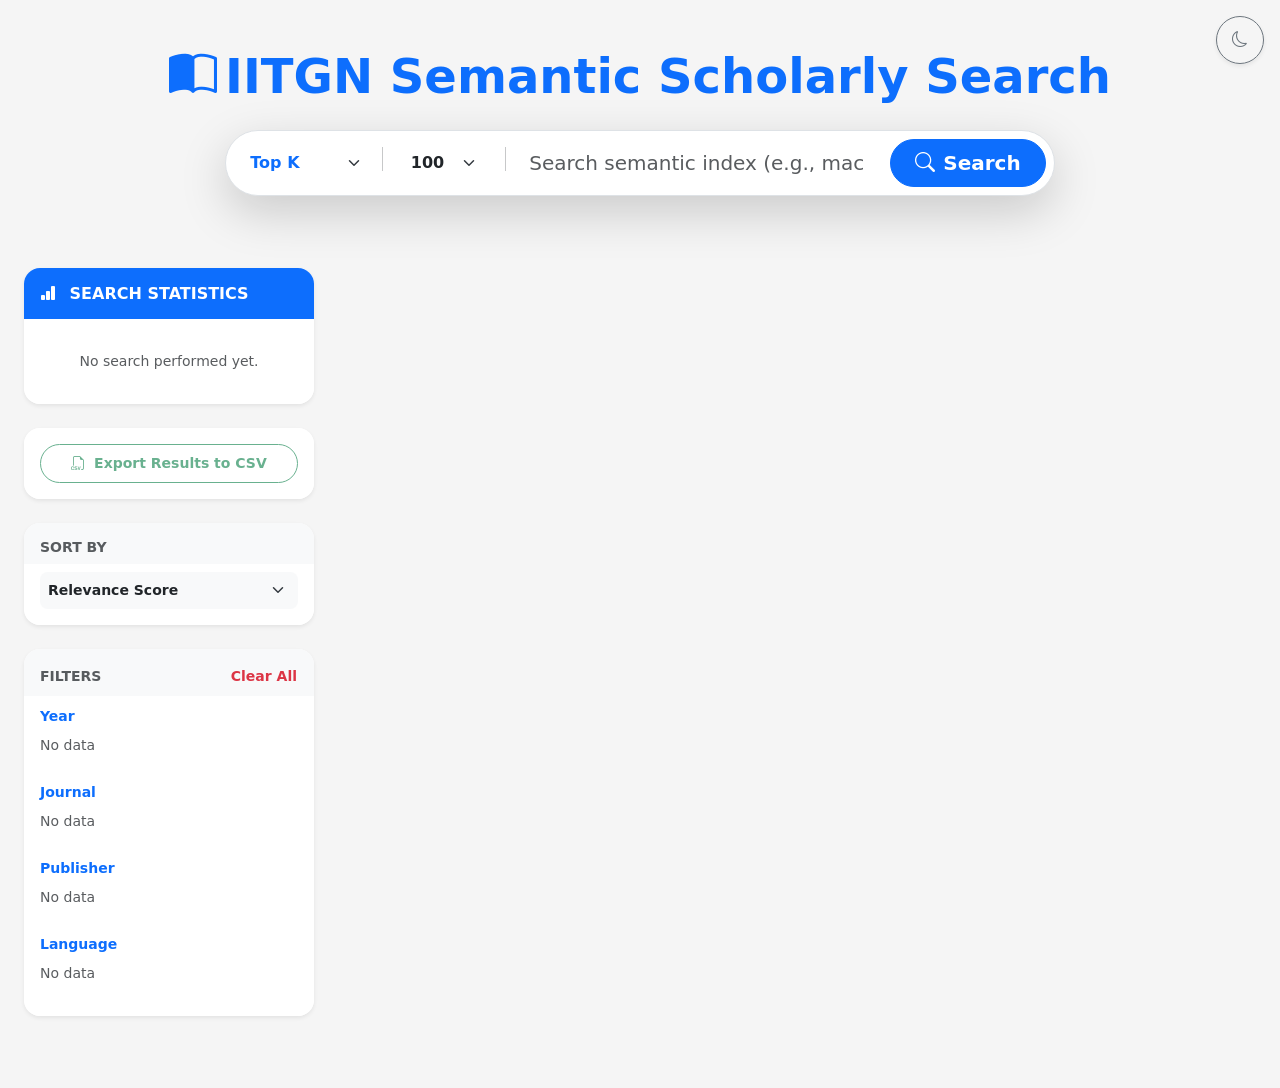
<file: index.html>
<!DOCTYPE html>
<html lang="en">

<head>
    <meta charset="UTF-8">
    <meta name="viewport" content="width=device-width, initial-scale=1.0">
    <title>IITGN Semantic Scholarly Search</title>
    <!-- Bootstrap 5 CSS -->
    <link href="https://cdn.jsdelivr.net/npm/bootstrap@5.3.0/dist/css/bootstrap.min.css" rel="stylesheet">
    <!-- Bootstrap Icons -->
    <link href="https://cdn.jsdelivr.net/npm/bootstrap-icons@1.10.5/font/bootstrap-icons.css" rel="stylesheet">
    <link rel="stylesheet" href="style.css">
</head>

<body>
    <!-- Dark Mode Toggle -->
    <button id="darkModeToggle"
        class="btn btn-outline-secondary position-fixed top-0 end-0 m-3 z-3 shadow-sm rounded-circle"
        style="width: 48px; height: 48px;">
        <i class="bi bi-moon"></i>
    </button>

    <div class="container-fluid py-5">
        <!-- Header Section -->
        <header class="mb-5 text-center">
            <h1 class="display-5 fw-bold text-primary mb-4"><i class="bi bi-book-half me-2"></i>IITGN Semantic Scholarly
                Search</h1>

            <div class="row justify-content-center">
                <div class="col-md-10 col-lg-8">
                    <form id="searchForm" class="d-flex shadow-lg rounded-pill bg-white p-2 border align-items-center">
                        <select id="retrievalStrategy"
                            class="form-select border-0 bg-transparent fw-semibold text-primary px-3"
                            style="width: auto; min-width: 140px; cursor: pointer;" title="Retrieval Strategy">
                            <option value="topK" selected>Top K</option>
                            <option value="minScore">Min Score</option>
                        </select>
                        <div class="vr mx-2 my-2 opacity-25" style="height: 24px;"></div>

                        <div id="topKContainer" class="px-2">
                            <select id="topKSelector" class="form-select border-0 bg-transparent fw-semibold"
                                style="width: auto; min-width: 90px; cursor: pointer;">
                                <option value="50">50</option>
                                <option value="100" selected>100</option>
                                <option value="250">250</option>
                                <option value="500">500</option>
                            </select>
                        </div>

                        <div id="minScoreContainer" class="d-none px-2">
                            <input type="number" id="minScoreInput"
                                class="form-control border-0 bg-transparent fw-semibold text-center"
                                style="width: 100px;" placeholder="> 0.75" step="0.01" min="0" max="1" value="0.75">
                        </div>

                        <div class="vr mx-2 my-2 opacity-25" style="height: 24px;"></div>
                        <input type="text" id="searchInput"
                            class="form-control border-0 bg-transparent form-control-lg shadow-none flex-grow-1"
                            placeholder="Search semantic index (e.g., machine learning)..." required>
                        <button type="submit"
                            class="btn btn-primary btn-lg rounded-pill px-4 ms-2 fw-semibold d-flex align-items-center">
                            <i class="bi bi-search me-2"></i> Search
                        </button>
                    </form>
                </div>
            </div>
        </header>

        <div class="row g-4 justify-content-center" style="max-width: 1400px; margin: 0 auto;">
            <!-- Sidebar -->
            <div class="col-lg-3">
                <!-- Mobile Toggle for Sidebar -->
                <button class="btn btn-outline-primary w-100 d-lg-none mb-3 shadow-sm" type="button"
                    data-bs-toggle="collapse" data-bs-target="#sidebarContent" aria-expanded="false"
                    aria-controls="sidebarContent">
                    <i class="bi bi-funnel"></i> Filters & Sort
                </button>

                <div class="collapse d-lg-block" id="sidebarContent">
                    <!-- Statistics Panel -->
                    <div class="card mb-4 shadow-sm border-0 rounded-4 overflow-hidden stat-card">
                        <div class="card-header bg-primary text-white border-bottom-0 py-3">
                            <h6 class="text-uppercase fw-bold mb-0"><i class="bi bi-bar-chart-fill me-2"></i> Search
                                Statistics</h6>
                        </div>
                        <div class="card-body bg-white" id="statisticsPanel">
                            <p class="text-muted small mb-0 text-center py-3">No search performed yet.</p>
                        </div>
                    </div>

                    <!-- Actions -->
                    <div class="card mb-4 shadow-sm border-0 rounded-4 overflow-hidden">
                        <div class="card-body bg-white">
                            <button id="exportCsvBtn"
                                class="btn btn-sm btn-outline-success w-100 fw-semibold py-2 rounded-pill" disabled>
                                <i class="bi bi-filetype-csv me-1"></i> Export Results to CSV
                            </button>
                        </div>
                    </div>

                    <!-- Sort -->
                    <div class="card mb-4 shadow-sm border-0 rounded-4 overflow-hidden">
                        <div class="card-header bg-light border-bottom-0 pt-3 pb-2">
                            <h6 class="text-uppercase text-muted fw-bold mb-0 small">Sort By</h6>
                        </div>
                        <div class="card-body bg-white pt-2">
                            <select id="sortSelector"
                                class="form-select form-select-sm border-0 bg-light rounded-3 py-2 fw-semibold">
                                <option value="score">Relevance Score</option>
                                <option value="newest">Newest Year</option>
                                <option value="oldest">Oldest Year</option>
                                <option value="titleAZ">Title A-Z</option>
                            </select>
                        </div>
                    </div>

                    <!-- Filters -->
                    <div class="card shadow-sm border-0 rounded-4 overflow-hidden mb-4">
                        <div
                            class="card-header bg-light border-bottom-0 pt-3 pb-2 d-flex justify-content-between align-items-center">
                            <h6 class="text-uppercase text-muted fw-bold mb-0 small">Filters</h6>
                            <button id="clearFiltersBtn"
                                class="btn btn-link btn-sm text-decoration-none p-0 fw-semibold text-danger">Clear
                                All</button>
                        </div>
                        <div class="card-body bg-white pt-2">
                            <!-- Year Filter -->
                            <div class="mb-4">
                                <label class="form-label small fw-bold text-primary mb-2">Year</label>
                                <div id="yearFilterContainer" class="filter-container custom-scrollbar">
                                    <div class="text-muted small">No data</div>
                                </div>
                            </div>

                            <!-- Journal Filter -->
                            <div class="mb-4">
                                <label class="form-label small fw-bold text-primary mb-2">Journal</label>
                                <div id="journalFilterContainer" class="filter-container custom-scrollbar">
                                    <div class="text-muted small">No data</div>
                                </div>
                            </div>

                            <!-- Publisher Filter -->
                            <div class="mb-4">
                                <label class="form-label small fw-bold text-primary mb-2">Publisher</label>
                                <div id="publisherFilterContainer" class="filter-container custom-scrollbar">
                                    <div class="text-muted small">No data</div>
                                </div>
                            </div>

                            <!-- Language Filter -->
                            <div class="mb-3">
                                <label class="form-label small fw-bold text-primary mb-2">Language</label>
                                <div id="languageFilterContainer" class="filter-container custom-scrollbar">
                                    <div class="text-muted small">No data</div>
                                </div>
                            </div>
                        </div>
                    </div>
                </div>
            </div>

            <!-- Main Content -->
            <div class="col-lg-9">
                <!-- Loading State -->
                <div id="loadingState"
                    class="text-center py-5 d-none bg-white rounded-4 shadow-sm border-0 h-100 d-flex flex-column align-items-center justify-content-center min-vh-50">
                    <div class="spinner-grow text-primary" role="status" style="width: 3rem; height: 3rem;">
                        <span class="visually-hidden">Loading...</span>
                    </div>
                    <h5 class="mt-4 fw-semibold text-primary">Searching semantic index...</h5>
                    <p class="text-muted small">Vector embeddings are being retrieved and sorted.</p>
                </div>

                <!-- Empty State -->
                <div id="emptyState"
                    class="text-center py-5 d-none bg-white rounded-4 shadow-sm border-0 h-100 d-flex flex-column align-items-center justify-content-center min-vh-50">
                    <i class="bi bi-search text-muted display-1 mb-4 opacity-25"></i>
                    <h4 class="text-muted fw-bold">No matching papers found.</h4>
                    <p class="text-muted">Try adjusting your query or clearing some filters.</p>
                    <button class="btn btn-outline-primary mt-2 rounded-pill px-4"
                        onclick="document.getElementById('searchInput').focus()">Try Another Search</button>
                </div>

                <!-- Results Container -->
                <div id="resultsContainer" class="d-flex flex-column gap-4">
                    <!-- Result cards injected here -->
                </div>

                <!-- Pagination -->
                <nav aria-label="Search results pages" class="mt-5 mb-5 d-none" id="paginationNav">
                    <ul class="pagination justify-content-center pagination-lg shadow-sm rounded-pill overflow-hidden bg-white d-inline-flex m-0"
                        id="paginationContainer">
                        <!-- Pagination injected here -->
                    </ul>
                </nav>
            </div>
        </div>
    </div>

    <!-- Bootstrap 5 Bundle with Popper -->
    <script src="https://cdn.jsdelivr.net/npm/bootstrap@5.3.0/dist/js/bootstrap.bundle.min.js"></script>
    <script src="search.js"></script>
</body>

</html>
</file>
<file: style.css>
body {
    background: #f5f5f5;
}

.card {
    box-shadow: 0 0 8px rgba(0,0,0,0.1);
}

#results {
    max-height: 80vh;
    overflow-y: auto;
}
</file>
